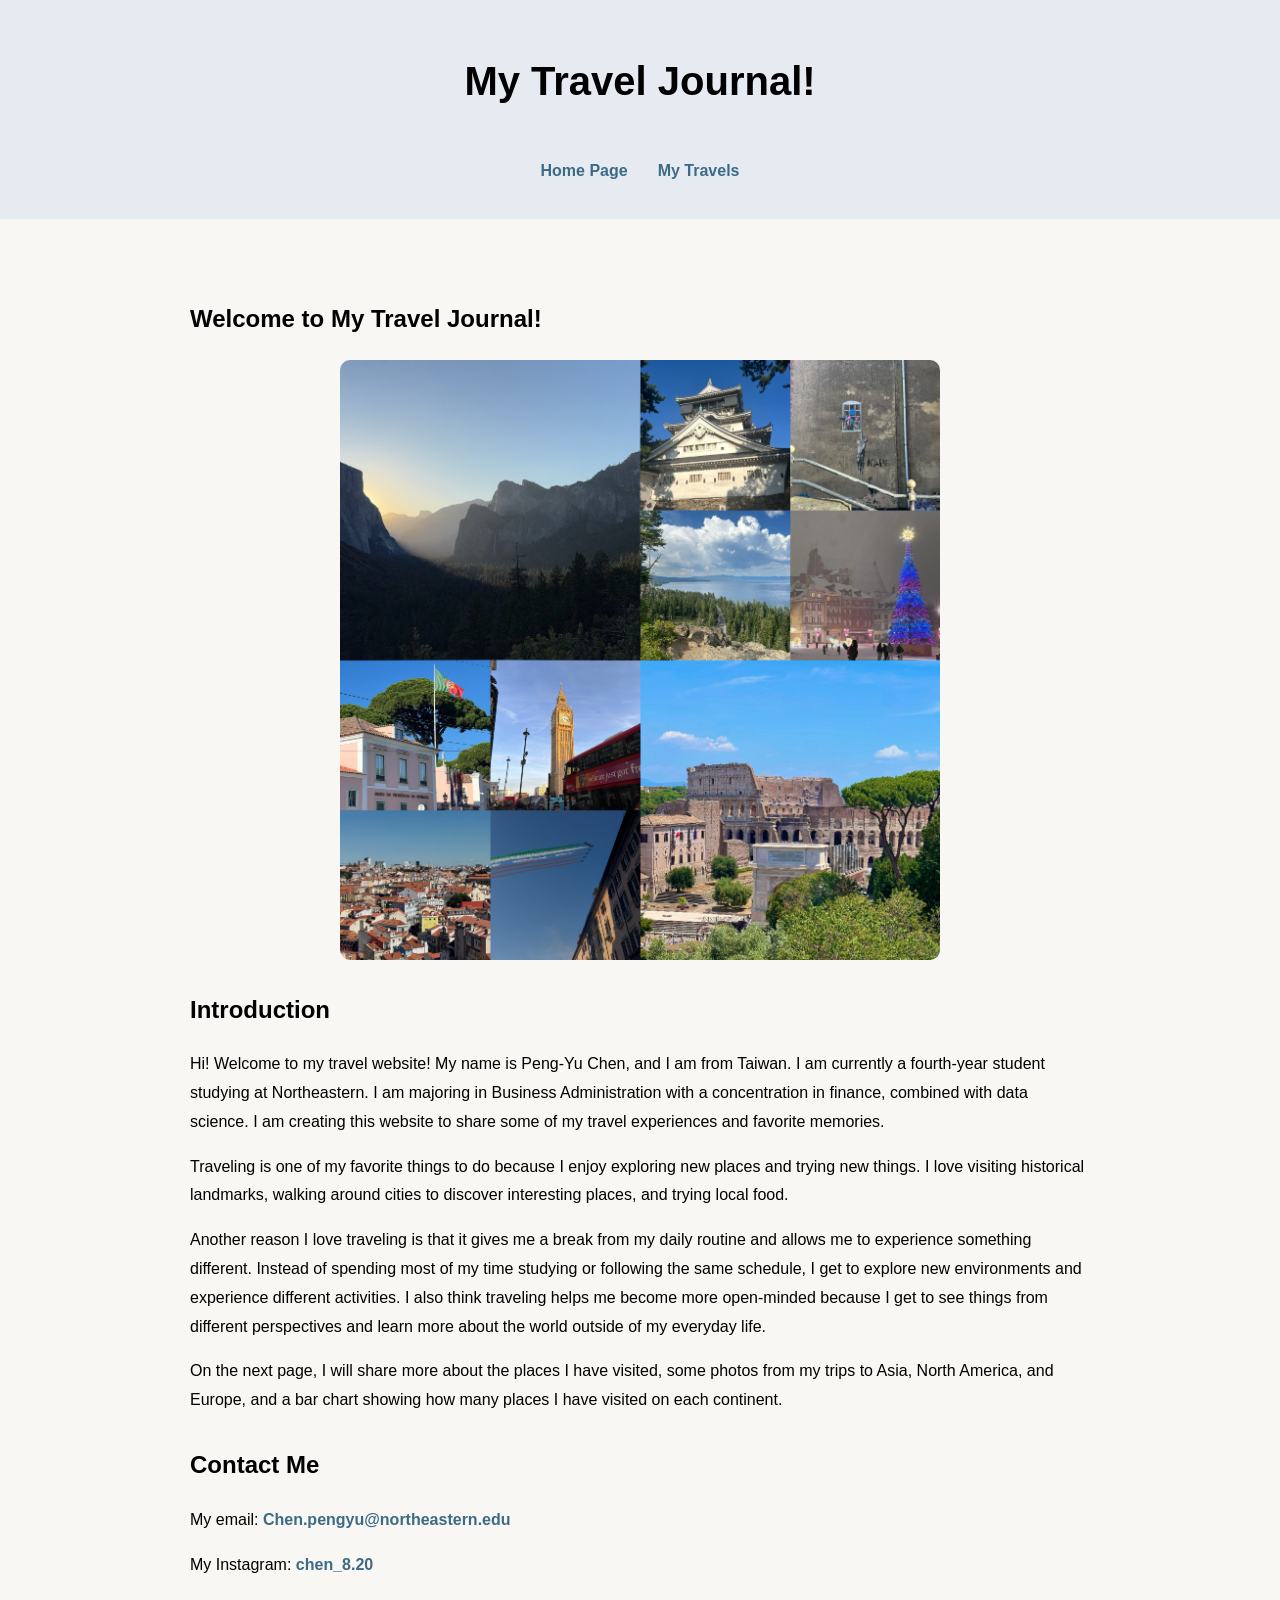
<file: index.html>
<!DOCTYPE html>
<html lang="en">
<head>
    <meta charset="UTF-8">
    <meta name="viewport" content="width=device-width, initial-scale=1.0">
    <title>My Travel Journal!</title>
    <link rel="stylesheet" href="styles.css">
</head>

<body>
    <header id="header">
        <h1>My Travel Journal!</h1>

        <nav>
            <a href="index.html">Home Page</a>
            <a href="travel.html">My Travels</a>
        </nav>
    </header>


    <main class="container">

        <h2>Welcome to My Travel Journal!</h2>
        <img src="travel-photo.jpg"
             alt="My travel photo">

        <h2>Introduction</h2>
        <p>
            Hi! Welcome to my travel website! My name is Peng-Yu Chen, and I am from Taiwan. 
            I am currently a fourth-year student studying at Northeastern. I am majoring in Business Administration with a concentration in finance, combined with data science. 
            I am creating this website to share some of my travel experiences and favorite memories.

        </p>

        <p>      
            Traveling is one of my favorite things to do because I enjoy exploring new places and trying new things. 
            I love visiting historical landmarks, walking around cities to discover interesting places, and trying local food.
        </p>

        <p>            
            Another reason I love traveling is that it gives me a break from my daily routine and allows me to experience something different. 
            Instead of spending most of my time studying or following the same schedule, I get to explore new environments and experience different activities. 
            I also think traveling helps me become more open-minded because I get to see things from different perspectives and learn more about the world outside of my everyday life.
        </p>

        <p> 
            On the next page, I will share more about the places I have visited, 
            some photos from my trips to Asia, North America, and Europe, 
            and a bar chart showing how many places I have visited on each continent.
        </p>

        <h2>Contact Me</h2>
         <p>
            My email:
            <a href="mailto:Chen.pengyu@northeastern.edu">
                Chen.pengyu@northeastern.edu
            </a>
        </p>
        <p>
            My Instagram: <a href="https://www.instagram.com/chen_8.20/">chen_8.20</a>
        </p>

    </main>

</body>
</html>
</file>
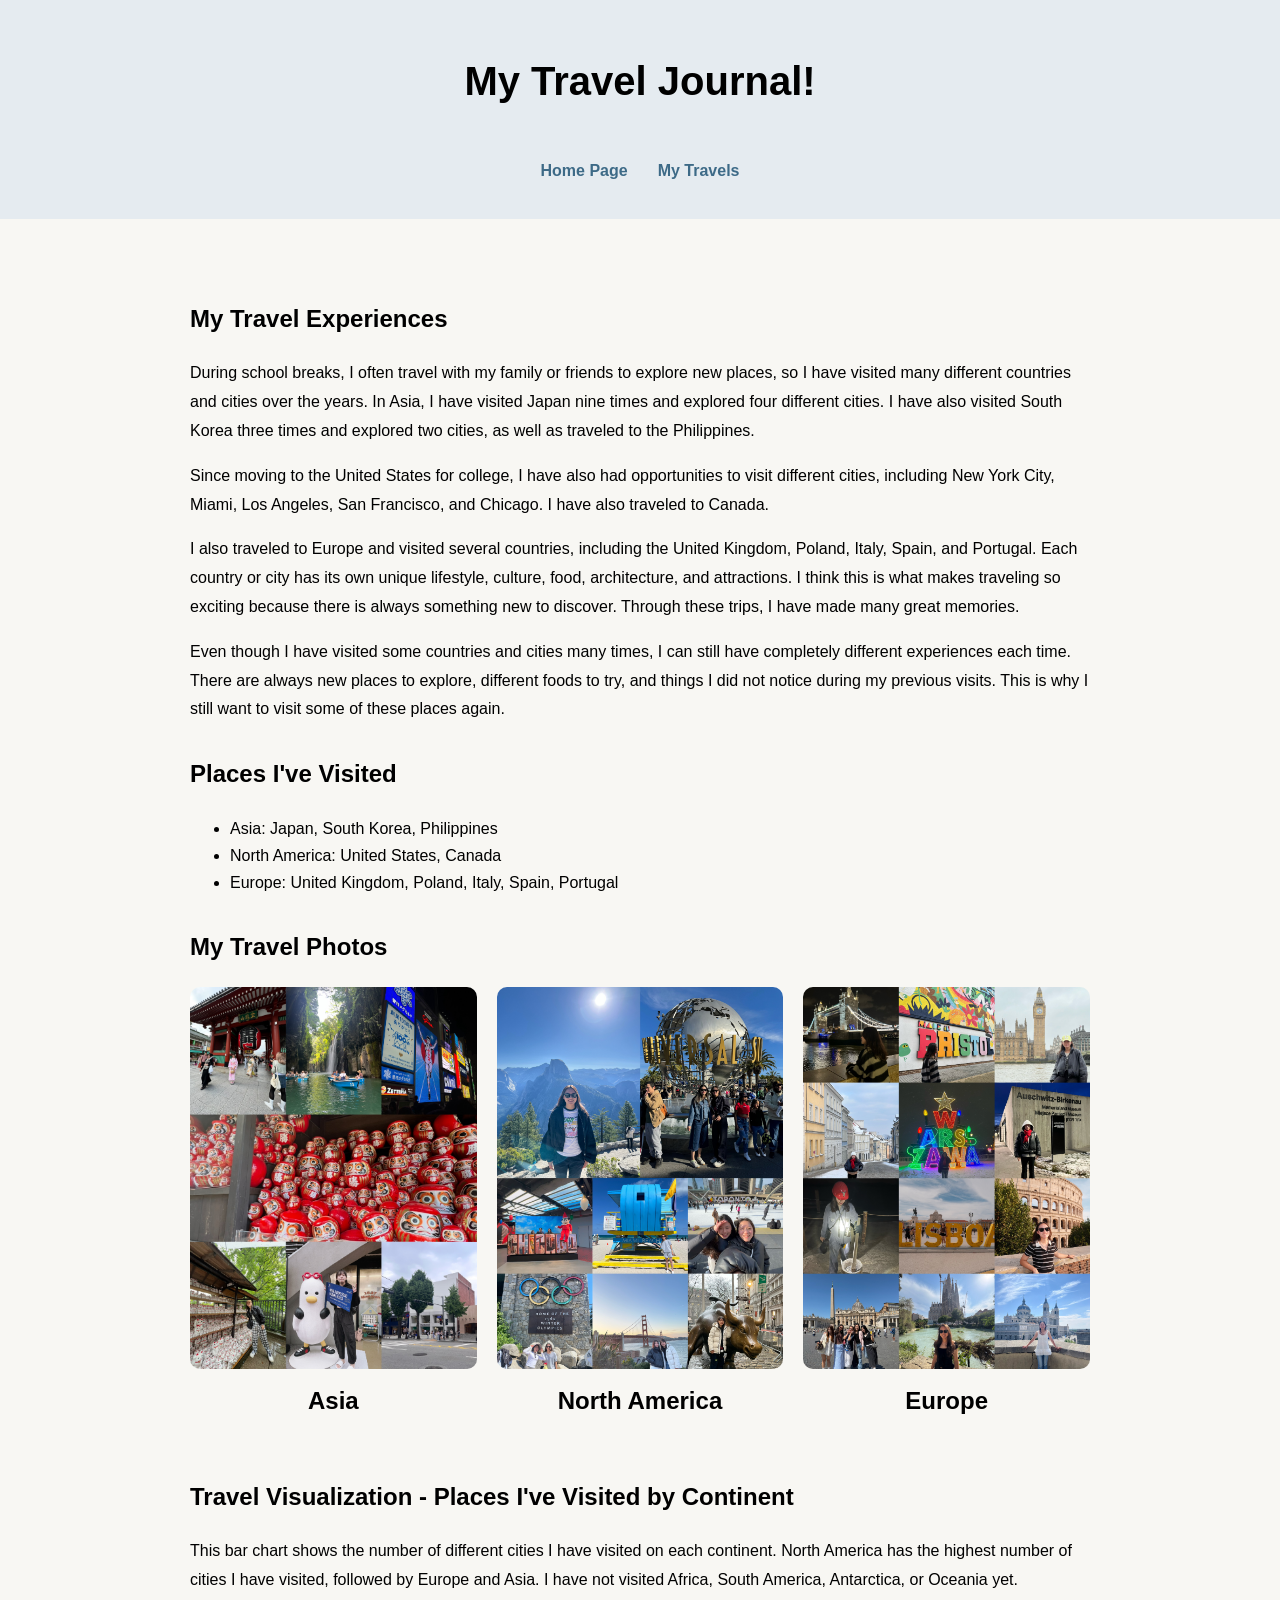
<file: travel.html>
<!DOCTYPE html>
<html lang="en">
<head>
    <meta charset="UTF-8">
    <meta name="viewport" content="width=device-width, initial-scale=1.0">
    <title>My Travel Experiences</title>
    <link rel="stylesheet" href="styles.css">
    <script src="https://d3js.org/d3.v7.min.js"></script>
</head>

<body>
    <header id="header">
        <h1>My Travel Journal!</h1>
        <nav>
            <a href="index.html">Home Page</a>
            <a href="travel.html">My Travels</a>
        </nav>
    </header>

    <main class="container">

        <h2>My Travel Experiences</h2>

        <p>
            During school breaks, I often travel with my family or friends to explore new places, so I have visited many different countries and cities over the years. 
            In Asia, I have visited Japan nine times and explored four different cities. 
            I have also visited South Korea three times and explored two cities, as well as traveled to the Philippines. 
        </p>

        <p>
            Since moving to the United States for college, I have also had opportunities to visit different cities, 
            including New York City, Miami, Los Angeles, San Francisco, and Chicago. I have also traveled to Canada.
        </p>

        <p>
            I also traveled to Europe and visited several countries, including the United Kingdom, Poland, Italy, Spain, and Portugal. 
            Each country or city has its own unique lifestyle, culture, food, architecture, and attractions. 
            I think this is what makes traveling so exciting because there is always something new to discover. 
            Through these trips, I have made many great memories. 
        </p>

        <p>
            Even though I have visited some countries and cities many times, I can still have completely different experiences each time. 
            There are always new places to explore, different foods to try, and things I did not notice during my previous visits. 
            This is why I still want to visit some of these places again.
        </p>

        <h2>Places I've Visited</h2>

        <ul>
            <li>Asia: Japan, South Korea, Philippines</li>
            <li>North America: United States, Canada</li>
            <li>Europe: United Kingdom, Poland, Italy, Spain, Portugal</li>
        </ul>

        <h2>My Travel Photos</h2>
        <div class="photo-gallery">

            <div class="photo-item">
                <img src="asia.jpg" alt="My travels in Asia">
                <p>Asia</p>
            </div>

            <div class="photo-item">
                <img src="north-america.jpg" alt="My travels in North America">
                <p>North America</p>
            </div>

            <div class="photo-item">
                <img src="europe.jpg" alt="My travels in Europe">
                <p>Europe</p>
            </div>

</div>
        <h2>Travel Visualization - Places I've Visited by Continent</h2>

        <p>
            This bar chart shows the number of different cities I have visited on each continent.
            North America has the highest number of cities I have visited, followed by Europe and Asia.
            I have not visited Africa, South America, Antarctica, or Oceania yet.
        </p>

        <div id="chart"></div>

    </main>

    <script src="script.js"></script>
</body>
</html>
</file>
<file: styles.css>
/* 1. Fonts and typography */
body {
    margin: 0;
    padding: 0;
    font-family: Arial, sans-serif;
    background-color: #F8F7F3;
    color: black;
    line-height: 1.7;
}

h1 {
    color: black;
    font-size: 40px;
    text-align: center;
}

h2 {
    color: black;
    font-size: 24px;
    margin-top: 30px;
}

p {
    font-size: 16px;
    line-height: 1.8;
}

img {
    display: block;
    width: 100%;
    max-width: 600px;
    height: auto;
    margin: 20px auto;
    border-radius: 10px;
}

/* 2. Header and navigation */
#header {
    background-color: #E5EBF0;
    padding: 20px;
    text-align: center;
}

nav {
    display: flex;
    justify-content: center;
    gap: 30px;
    padding: 15px;
}

a {
    color: #3D6A87;
    text-decoration: none;
    font-weight: bold;
}

a:hover {
    text-decoration: underline;
}

/* 3. Layout and spacing */
.container {
    max-width: 900px;
    margin: 30px auto;
    padding: 20px;
}

#chart {
    margin-top: 20px;
    margin-bottom: 30px;
    overflow-x: auto;
}

#chart svg {
    max-width: 100%;
    height: auto;
}

#chart text {
    font-family: Arial, sans-serif;
}

/* Travel photo gallery */

.photo-gallery {
    display: grid;
    grid-template-columns: repeat(3, 1fr);
    gap: 20px;
}

.photo-item {
    text-align: center;
}

.photo-item img {
    width: 100%;
    max-width: 100%;
    height: auto;
    border-radius: 10px;
    margin: 0;
}

.photo-item p {
    font-size: 24px;
    font-weight: bold;
    margin-top: 10px;
}
</file>
